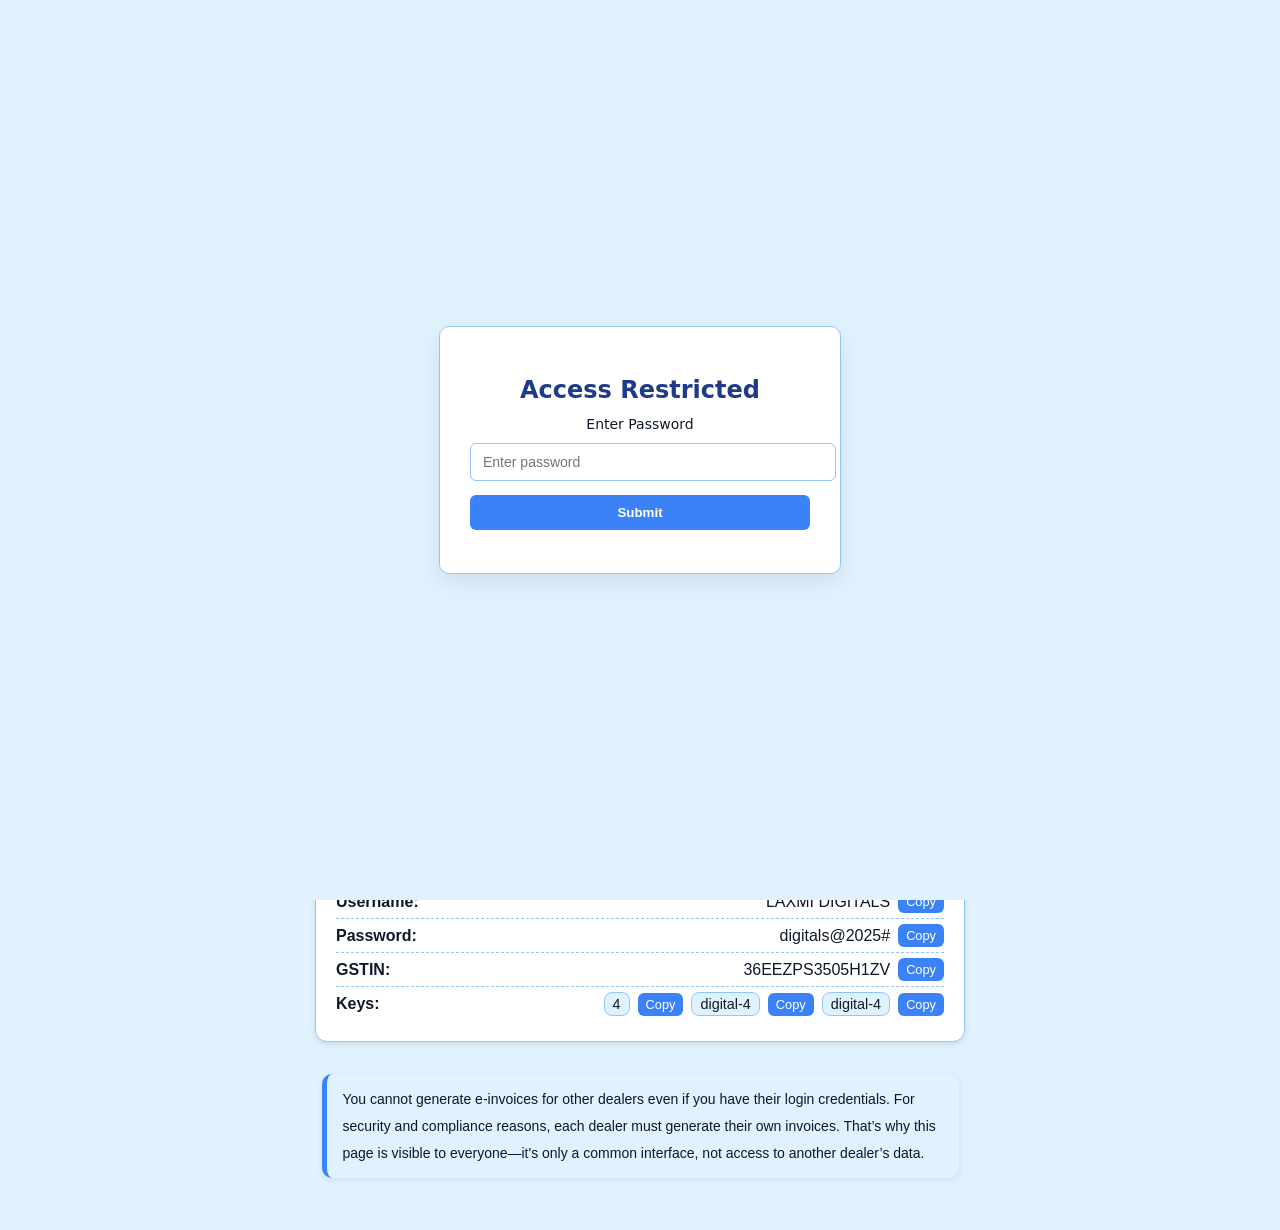
<file: users.html>
<!DOCTYPE html>
<html lang="en">

<head>
  <meta charset="UTF-8" />
  <meta name="viewport" content="width=device-width, initial-scale=1.0" />
  <title>User Details</title>
  <style>
    :root {
      --primary-color: #1e3a8a;
      --secondary-color: #e0f2fe;
      --accent-color: #3b82f6;
      --hover-color: #1d4ed8;
      --border-color: #93c5fd;
      --text-color: #0f172a;
      --bg-color: #ffffff;
      --danger-color: #dc2626;
    }
    
    body {
      font-family: "Segoe UI", sans-serif;
      background: var(--secondary-color);
      color: var(--text-color);
      margin: 0;
      padding: 20px;
    }
    
    h1 {
      text-align: center;
      color: var(--primary-color);
      margin-bottom: 20px;
    }
    
    .user-container {
      display: grid;
      gap: 20px;
      max-width: 650px;
      margin: auto;
    }
    
    .user-card {
      background: var(--bg-color);
      border: 1px solid var(--border-color);
      border-radius: 12px;
      padding: 20px;
      box-shadow: 0 2px 6px rgba(0, 0, 0, 0.1);
      transition: transform 0.2s ease;
    }
    
    .user-card:hover {
      transform: scale(1.02);
      border-color: var(--accent-color);
    }
    
    .user-header {
      display: flex;
      justify-content: space-between;
      align-items: center;
      border-bottom: 1px solid var(--border-color);
      padding-bottom: 10px;
      margin-bottom: 10px;
    }
    
    .user-header h2 {
      margin: 0;
      color: var(--primary-color);
      font-size: 1.2rem;
    }
    
    .detail {
      display: flex;
      align-items: center;
      justify-content: space-between;
      padding: 5px 0;
      border-bottom: 1px dashed var(--border-color);
    }
    
    .detail:last-child {
      border-bottom: none;
    }
    
    .label {
      font-weight: 600;
      color: var(--text-color);
    }
    
    .value {
      display: flex;
      align-items: center;
      gap: 8px;
    }
    
    button.copy-btn {
      background: var(--accent-color);
      border: none;
      color: white;
      padding: 4px 8px;
      border-radius: 6px;
      cursor: pointer;
      font-size: 0.8rem;
      transition: background 0.2s ease;
    }
    
    button.copy-btn:hover {
      background: var(--hover-color);
    }
    
    .keys {
      display: flex;
      flex-wrap: wrap;
      gap: 8px;
    }
    
    .key-item {
      background: var(--secondary-color);
      border: 1px solid var(--border-color);
      padding: 3px 8px;
      border-radius: 8px;
      font-size: 0.9rem;
    }
    
    .note {
      background: var(--secondary-color);
      border-left: 5px solid var(--accent-color);
      padding: 12px 16px;
      margin: 2rem auto;
      border-radius: 10px;
      max-width: 600px;
      font-size: 14px;
      color: var(--text-color);
      box-shadow: 0 2px 6px rgba(0, 0, 0, 0.08);
    }
    
    .note p {
      margin: 0;
      line-height: 1.9;
    }
    
    #screenLock {
      position: fixed;
      inset: 0;
      display: flex;
      justify-content: center;
      align-items: center;
      background: var(--secondary-color);
      z-index: 9999;
      font-family: system-ui, -apple-system, Segoe UI, Roboto;
    }
    
    /* Lock card */
    .lock-box {
      width: 340px;
      background: var(--bg-color);
      border: 1px solid var(--border-color);
      border-radius: 10px;
      padding: 30px;
      text-align: center;
      box-shadow: 0 8px 25px rgba(0, 0, 0, 0.08);
    }
    
    /* Title */
    .lock-box h2 {
      margin-bottom: 10px;
      color: var(--primary-color);
      font-weight: 600;
    }
    
    /* Label */
    .lock-box label {
      font-size: 14px;
      color: var(--text-color);
    }
    
    /* Input */
    .lock-box input {
      width: 100%;
      margin-top: 10px;
      padding: 10px 12px;
      border-radius: 6px;
      border: 1px solid var(--border-color);
      outline: none;
      font-size: 14px;
      color: var(--text-color);
      background: var(--bg-color);
      transition: border .2s, box-shadow .2s;
    }
    
    .lock-box input:focus {
      border-color: var(--accent-color);
      box-shadow: 0 0 0 2px rgba(59, 130, 246, 0.15);
    }
    
    /* Button */
    .lock-box button {
      width: 100%;
      margin-top: 14px;
      padding: 10px;
      border: none;
      border-radius: 6px;
      background: var(--accent-color);
      color: white;
      font-weight: 600;
      cursor: pointer;
      transition: background .2s, transform .1s;
    }
    
    .lock-box button:hover {
      background: var(--hover-color);
    }
    
    .lock-box button:active {
      transform: scale(0.98);
    }
    
    /* Error message */
    #lockStatus {
      margin-top: 10px;
      font-size: 13px;
      color: var(--danger-color);
    }
  </style>
</head>

<body>
  <div id="screenLock">
    <div class="lock-box">
      <h2>Access Restricted</h2>
      <label for="lockPassword">Enter Password</label>
      <input type="password" id="lockPassword" placeholder="Enter password">
      <button onclick="unlockScreen()">Submit</button>
      <p id="lockStatus"></p>
    </div>
  </div>
  <h1>Available Users</h1>
  <div class="user-container" id="userContainer"></div>
  <div class="note">
    <p>
      You cannot generate e-invoices for other dealers even if you have their login
      credentials. For security and compliance reasons, each dealer must generate
      their own invoices. That’s why this page is visible to everyone—it's only a
      common interface, not access to another dealer’s data.
    </p>
  </div>
  <script>
    const screenPassword = "1763"; // change password here
    
    function unlockScreen() {
      const input = document.getElementById("lockPassword").value;
      const status = document.getElementById("lockStatus");
      
      if (input === screenPassword) {
        document.getElementById("screenLock").style.display = "none";
      } else {
        status.innerHTML = "Incorrect password";
      }
    }
    document.addEventListener("keydown", function(e) {
      if (e.key === "Enter") {
        unlockScreen();
      }
    });
    let users = {};
    
    async function loadUsers() {
      try {
        const response = await fetch("users.json");
        users = await response.json();
        buildUsers();
      } catch (error) {
        console.error("Error loading users.json:", error);
      }
    }
    
    loadUsers();
    
    function buildUsers() {
      const container = document.getElementById("userContainer");
      
      Object.entries(users).forEach(([key, user]) => {
        const div = document.createElement("div");
        div.className = "user-card";
        
        div.innerHTML = `
        <div class="user-header">
          <h2>${user.details.LglNm}</h2>
          <span>${user.company}</span>
        </div>
        <div class="detail"><span class="label">Username:</span>
          <span class="value">${user.username}
            <button class="copy-btn" onclick="copyText('${user.username}')">Copy</button>
          </span>
        </div>
        <div class="detail"><span class="label">Password:</span>
          <span class="value">${user.password}
            <button class="copy-btn" onclick="copyText('${user.password}')">Copy</button>
          </span>
        </div>
        <div class="detail"><span class="label">GSTIN:</span>
          <span class="value">${user.details.Gstin}
            <button class="copy-btn" onclick="copyText('${user.details.Gstin}')">Copy</button>
          </span>
        </div>
        <div class="detail"><span class="label">Keys:</span>
          <span class="value keys">
            ${user.keys.map(k => `<span class="key-item">${k}</span>
              <button class="copy-btn" onclick="copyText('${k}')">Copy</button>`).join('')}
          </span>
        </div>
      `;
        container.appendChild(div);
      });
    }
    
    function copyText(text) {
      navigator.clipboard.writeText(text);
    }
  </script>
</body>

</html>
</file>
